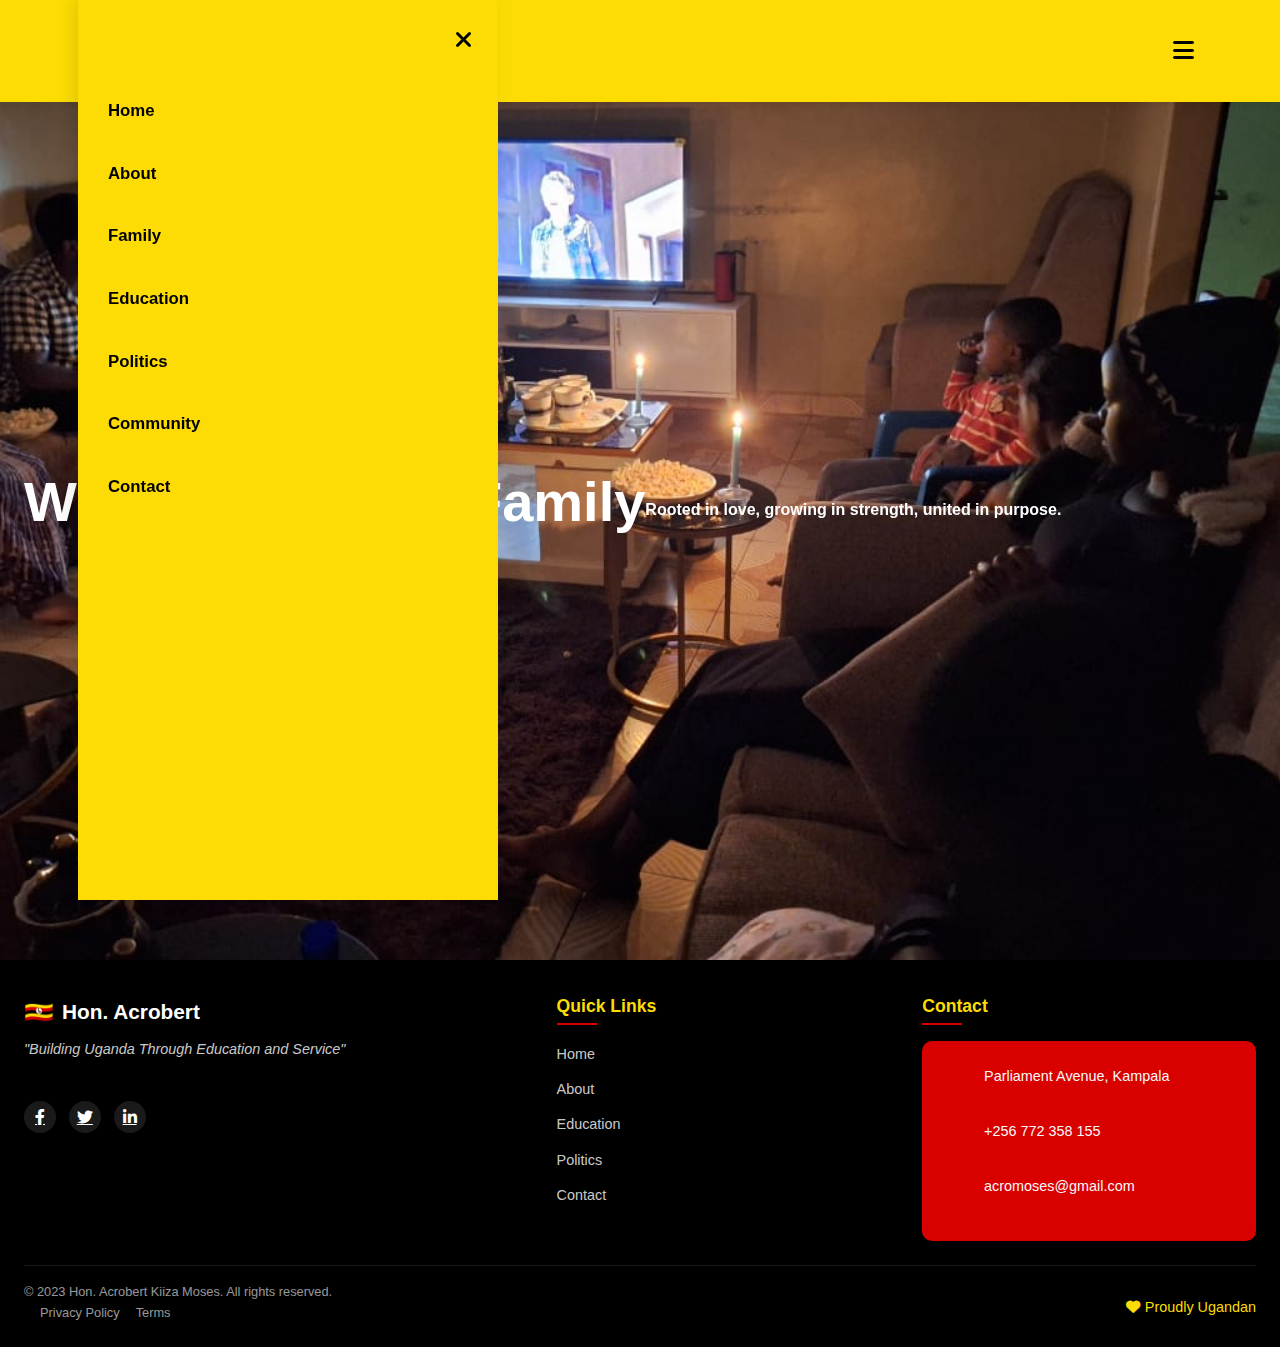
<file: community.html>
<!DOCTYPE html>
<html lang="en">
<head>
    <meta charset="UTF-8">
    <meta name="viewport" content="width=device-width, initial-scale=1.0">
    <title>Hon. Acrobert - Portfolio</title>
    <link rel="stylesheet" href="https://cdnjs.cloudflare.com/ajax/libs/font-awesome/6.0.0-beta3/css/all.min.css">
    <link rel="stylesheet" href="styles.css">
    <link rel="stylesheet" href="script.js">

</head>
<body>
    <!-- Header with mobile menu button -->
    <header>
      
</section>

        <nav>
            <div class="logo">
                <span class="ug-flag">🇺🇬</span>
                <span>ACROBERT</span>
            </div>
            <button class="mobile-menu-btn" aria-label="Menu">
                <i class="fas fa-bars"></i>
            </button>
            <ul class="nav-menu">
                <li><a href="index.html">Home</a></li>
                <li><a href="about.html">About</a></li>
                <li><a href="family.html">Family</a></li>
                <li><a href="education.html">Education</a></li>
                <li><a href="politics.html">Politics</a></li>
                <li><a href="community.html">Community</a></li>
                <li><a href="contact.html">Contact</a></li>
                <button class="close-btn" aria-label="Close menu">
                    <i class="fas fa-times"></i>
                </button>
            </ul>
        </nav>
    </header>
    
        <!-- ✅ Hero Section -->
   <section class="hero" style="background: url('familys2.jpg') center center / cover no-repeat; min-height: 100vh;">
    <h1>Welcome to Our Family</h1> <br>
    <h4>Rooted in love, growing in strength, united in purpose.</h4>
   </section>






     <!-- Enhanced Footer -->
    <footer class="site-footer">
    <div class="footer-container">
        <div class="footer-top">
            <!-- Branding Column -->
            <div class="footer-column footer-brand">
                <div class="footer-logo">
                    <span class="ug-flag">🇺🇬</span>
                    <span>Hon. Acrobert</span>
                </div>
                <p class="footer-motto">"Building Uganda Through Education and Service"</p>
                <div class="footer-social">
                    <div class="social-links">
                        <a href="#" aria-label="Facebook"><i class="fab fa-facebook-f"></i></a>
                        <a href="#" aria-label="Twitter"><i class="fab fa-twitter"></i></a>
                        <a href="#" aria-label="LinkedIn"><i class="fab fa-linkedin-in"></i></a>
                    </div>
                </div>
            </div>
            
            <!-- Quick Links Column -->
            <div class="footer-column footer-links">
                <h4 class="footer-title">Quick Links</h4>
                <ul class="footer-nav">
                    <li><a href="index.html">Home</a></li>
                    <li><a href="about.html">About</a></li>
                    <li><a href="education.html">Education</a></li>
                    <li><a href="politics.html">Politics</a></li>
                    <li><a href="contact.html">Contact</a></li>
                </ul>
            </div>
            
            <!-- Contact Column -->
            <div class="footer-column footer-contact">
                <h4 class="footer-title">Contact</h4>
                <div class="contact-info">
                    <div class="contact-item">
                        <i class="fas fa-map-marker-alt"></i>
                        <span>Parliament Avenue, Kampala</span>
                    </div>
                    <div class="contact-item">
                        <i class="fas fa-phone-alt"></i>
                        <span>+256 772 358 155</span>
                    </div>
                    <div class="contact-item">
                        <i class="fas fa-envelope"></i>
                        <span>acromoses@gmail.com</span>
                    </div>
                </div>
            </div>
        </div>
        
        <div class="footer-bottom">
            <div class="footer-legal">
                <p>&copy; 2023 Hon. Acrobert Kiiza Moses. All rights reserved.</p>
                <div class="legal-links">
                    <a href="#">Privacy Policy</a>
                    <a href="#">Terms</a>
                </div>
            </div>
            <div class="footer-uganda">
                <span class="ugandan-pride">
                    <i class="fas fa-heart"></i> Proudly Ugandan
                </span>
            </div>
        </div>
    </div>
</footer>
    <script src="script.js"></script>
</body>
</html>
</file>
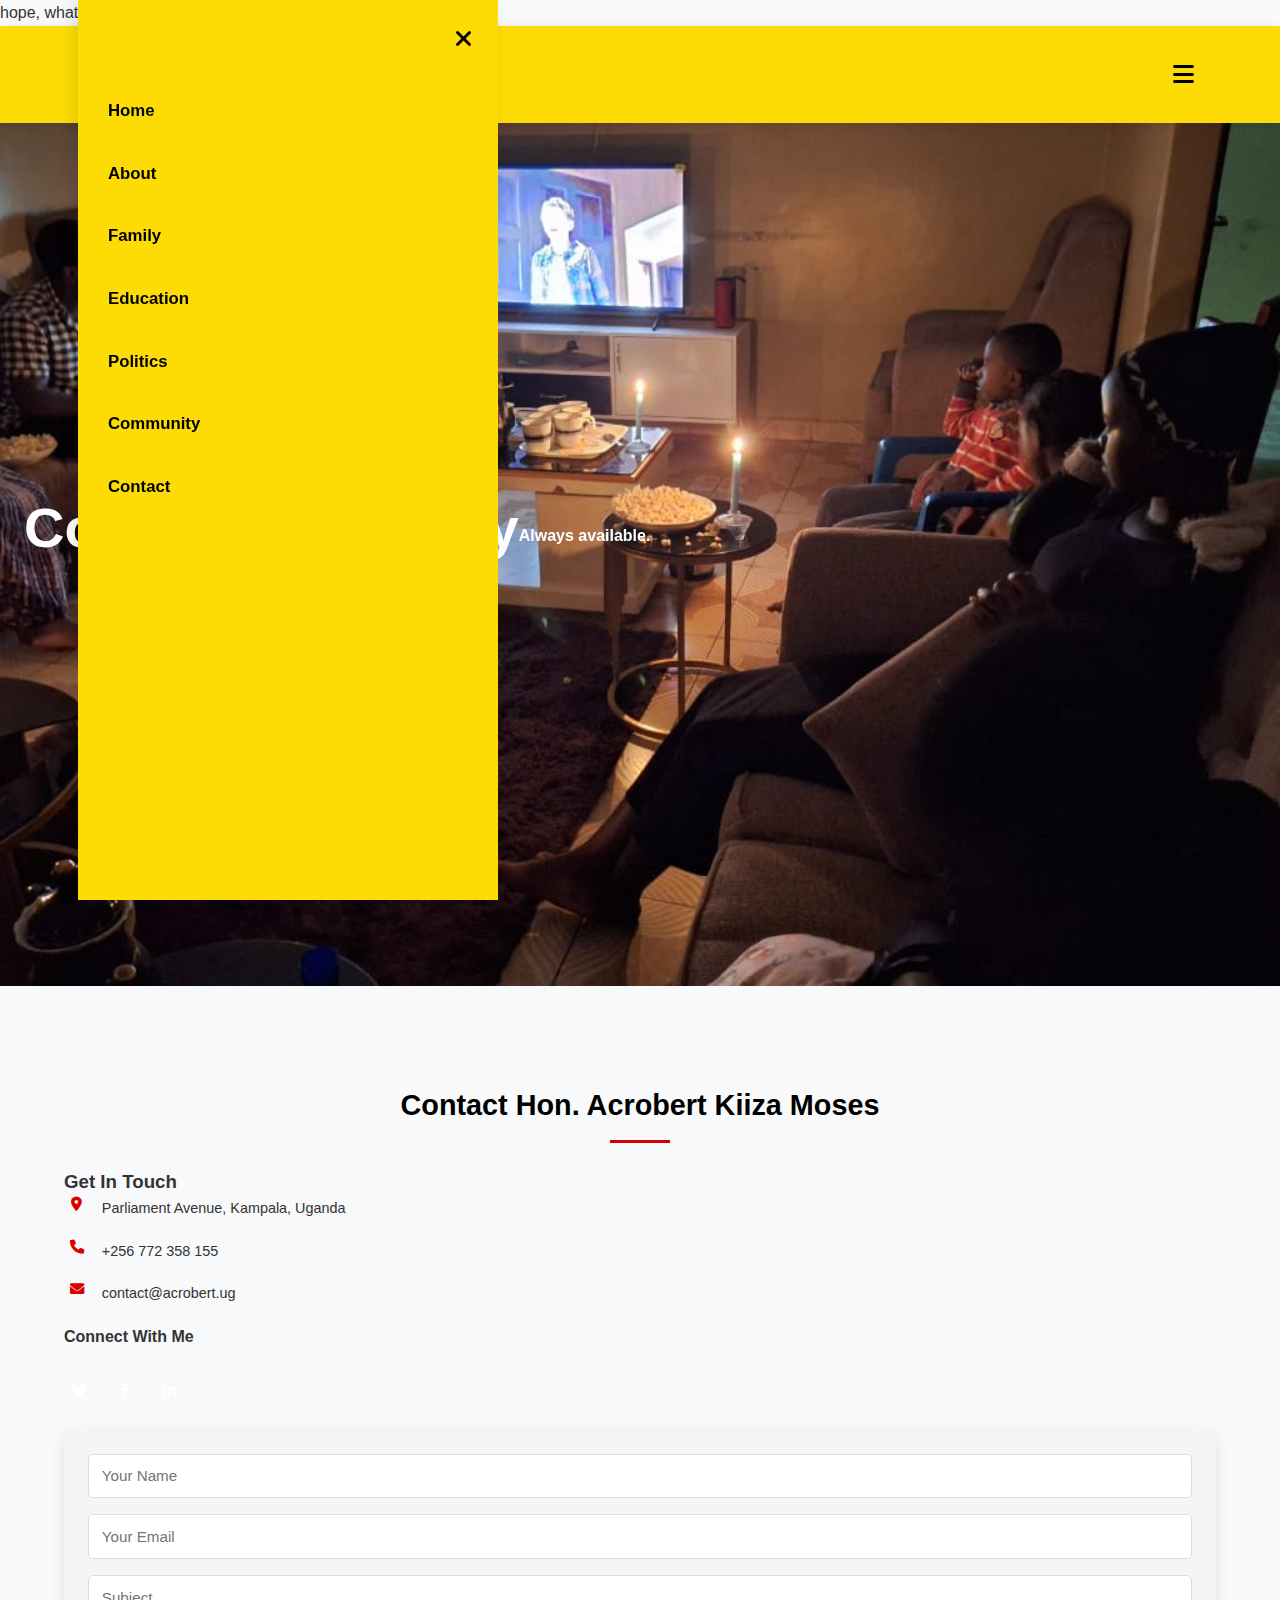
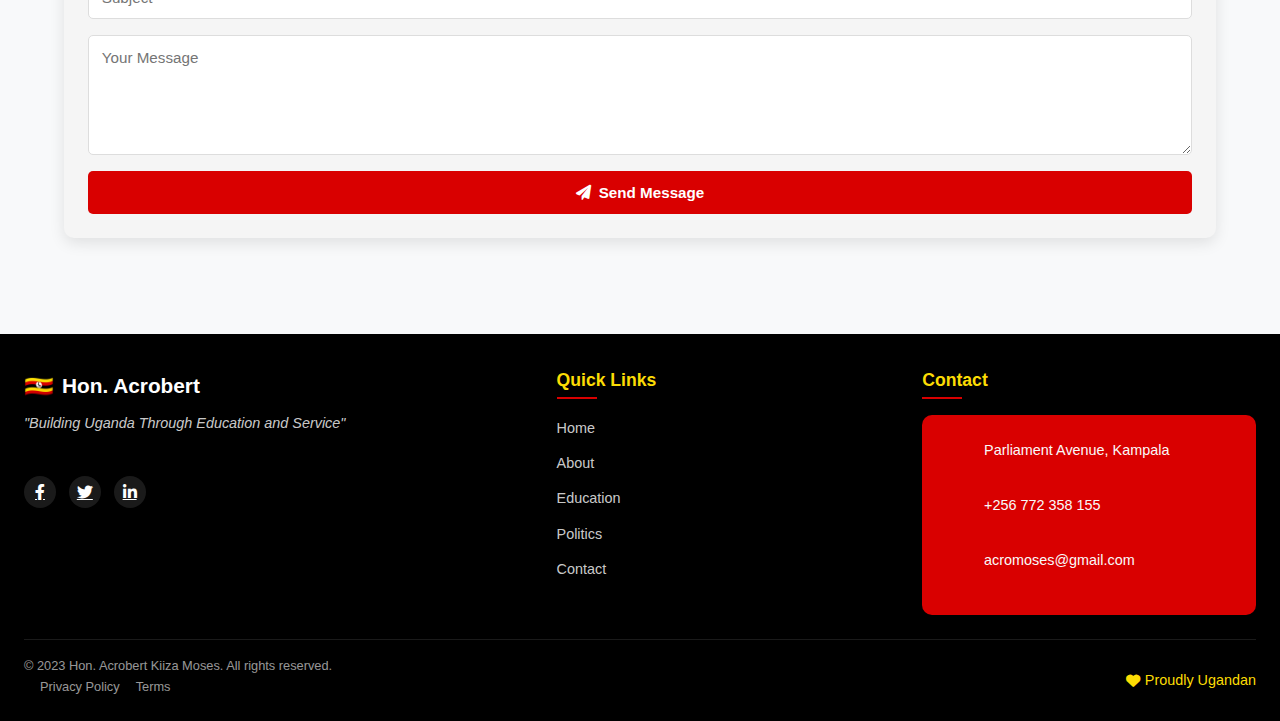
<file: contact.html>
hope, what you have given me is with respect to this html of mine;
<!DOCTYPE html>
<html lang="en">

<head>
    <meta charset="UTF-8" />
    <meta name="viewport" content="width=device-width, initial-scale=1.0">
    <title>Hon. Acrobert - Portfolio</title>
    <link rel="stylesheet" href="https://cdnjs.cloudflare.com/ajax/libs/font-awesome/6.0.0-beta3/css/all.min.css">
    <link rel="stylesheet" href="styles.css">
   
</head>

<body>

    <!-- Navigation -->
    <header>
        <nav>
            <div class="logo">
                <span class="ug-flag">🇺🇬</span>
                <span>ACROBERT</span>
            </div>
            <button class="mobile-menu-btn" aria-label="Menu">
                <i class="fas fa-bars"></i>
            </button>
            <ul class="nav-menu">
                <li><a href="index.html">Home</a></li>
                <li><a href="about.html">About</a></li>
                <li><a href="family.html">Family</a></li>
                <li><a href="education.html">Education</a></li>
                <li><a href="politics.html">Politics</a></li>
                <li><a href="community.html">Community</a></li>
                <li><a href="contact.html">Contact</a></li>
                <button class="close-btn" aria-label="Close menu">
                    <i class="fas fa-times"></i>
                </button>
            </ul>
        </nav>
    </header>

    <!-- Hero Section -->
    <section class="hero" style="background: url('familys2.jpg') center center / cover no-repeat; min-height: 100vh;">
        <h1>Contact My Family</h1>
        <br>
        <h4>Always available.</h4>
    </section>

    <!-- Contact Section -->
    <section id="contact" class="contact">
        <h2>Contact Hon. Acrobert Kiiza Moses</h2>
        <div class="contact-container">
            <div class="contact-card">
                <h3>Get In Touch</h3>
                <div class="contact-details">
                    <div class="contact-item">
                        <i class="fas fa-map-marker-alt"></i>
                        <span>Parliament Avenue, Kampala, Uganda</span>
                    </div>
                    <div class="contact-item">
                        <i class="fas fa-phone"></i>
                        <span>+256 772 358 155</span>
                    </div>
                    <div class="contact-item">
                        <i class="fas fa-envelope"></i>
                        <span>contact@acrobert.ug</span>
                    </div>
                </div>
                
                <div class="social-card">
                    <h4>Connect With Me</h4>
                    <div class="social-links">
                        <a href="#" aria-label="Twitter" class="social-btn twitter">
                            <i class="fab fa-twitter"></i>
                        </a>
                        <a href="#" aria-label="Facebook" class="social-btn facebook">
                            <i class="fab fa-facebook-f"></i>
                        </a>
                        <a href="#" aria-label="LinkedIn" class="social-btn linkedin">
                            <i class="fab fa-linkedin-in"></i>
                        </a>
                    </div>
                </div>
            </div>
            
            <div class="form-card">
                <form id="contact-form" class="contact-form">
                    <div class="form-group">
                        <input type="text" placeholder="Your Name" required aria-label="Your Name">
                    </div>
                    <div class="form-group">
                        <input type="email" placeholder="Your Email" required aria-label="Your Email">
                    </div>
                    <div class="form-group">
                        <input type="text" placeholder="Subject" aria-label="Subject">
                    </div>
                    <div class="form-group">
                        <textarea placeholder="Your Message" required aria-label="Your Message"></textarea>
                    </div>
                    <button type="submit" class="btn-submit">
                        <i class="fas fa-paper-plane"></i> Send Message
                    </button>
                </form>
            </div>
        </div>
    </section>


   <!-- Enhanced Footer -->
    <footer class="site-footer">
    <div class="footer-container">
        <div class="footer-top">
            <!-- Branding Column -->
            <div class="footer-column footer-brand">
                <div class="footer-logo">
                    <span class="ug-flag">🇺🇬</span>
                    <span>Hon. Acrobert</span>
                </div>
                <p class="footer-motto">"Building Uganda Through Education and Service"</p>
                <div class="footer-social">
                    <div class="social-links">
                        <a href="#" aria-label="Facebook"><i class="fab fa-facebook-f"></i></a>
                        <a href="#" aria-label="Twitter"><i class="fab fa-twitter"></i></a>
                        <a href="#" aria-label="LinkedIn"><i class="fab fa-linkedin-in"></i></a>
                    </div>
                </div>
            </div>
            
            <!-- Quick Links Column -->
            <div class="footer-column footer-links">
                <h4 class="footer-title">Quick Links</h4>
                <ul class="footer-nav">
                    <li><a href="index.html">Home</a></li>
                    <li><a href="about.html">About</a></li>
                    <li><a href="education.html">Education</a></li>
                    <li><a href="politics.html">Politics</a></li>
                    <li><a href="contact.html">Contact</a></li>
                </ul>
            </div>
            
            <!-- Contact Column -->
            <div class="footer-column footer-contact">
                <h4 class="footer-title">Contact</h4>
                <div class="contact-info">
                    <div class="contact-item">
                        <i class="fas fa-map-marker-alt"></i>
                        <span>Parliament Avenue, Kampala</span>
                    </div>
                    <div class="contact-item">
                        <i class="fas fa-phone-alt"></i>
                        <span>+256 772 358 155</span>
                    </div>
                    <div class="contact-item">
                        <i class="fas fa-envelope"></i>
                        <span>acromoses@gmail.com</span>
                    </div>
                </div>
            </div>
        </div>
        
        <div class="footer-bottom">
            <div class="footer-legal">
                <p>&copy; 2023 Hon. Acrobert Kiiza Moses. All rights reserved.</p>
                <div class="legal-links">
                    <a href="#">Privacy Policy</a>
                    <a href="#">Terms</a>
                </div>
            </div>
            <div class="footer-uganda">
                <span class="ugandan-pride">
                    <i class="fas fa-heart"></i> Proudly Ugandan
                </span>
            </div>
        </div>
    </div>
</footer>
    <script src="script.js"></script>
</body>

</html>
</file>
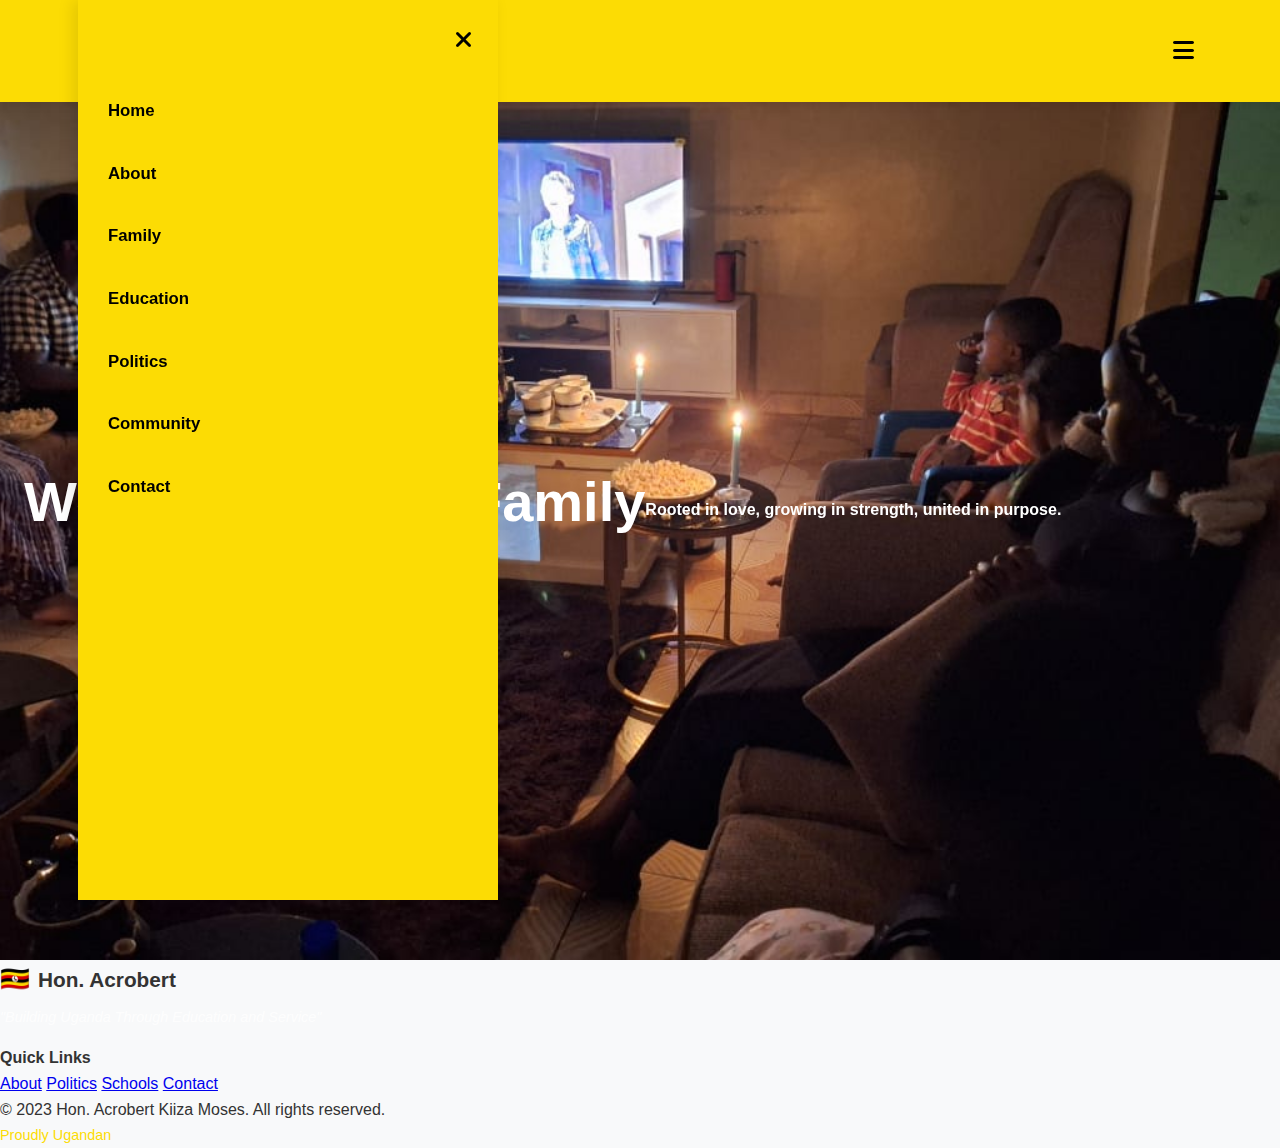
<file: education.html>
<!DOCTYPE html>
<html lang="en">

<head>
    <meta charset="UTF-8">
    <meta name="viewport" content="width=device-width, initial-scale=1.0">
    <title>Hon. Acrobert - Portfolio</title>
    <link rel="stylesheet" href="https://cdnjs.cloudflare.com/ajax/libs/font-awesome/6.0.0-beta3/css/all.min.css">
    <link rel="stylesheet" href="styles.css">
    <link rel="stylesheet" href="script.js">
</head>

<body>
    <!-- Header with mobile menu button -->
    <header>
      
</section>

        <nav>
            <div class="logo">
                <span class="ug-flag">🇺🇬</span>
                <span>ACROBERT</span>
            </div>
            <button class="mobile-menu-btn" aria-label="Menu">
                <i class="fas fa-bars"></i>
            </button>
            <ul class="nav-menu">
                <li><a href="index.html">Home</a></li>
                <li><a href="about.html">About</a></li>
                <li><a href="family.html">Family</a></li>
                <li><a href="education.html">Education</a></li>
                <li><a href="politics.html">Politics</a></li>
                <li><a href="community.html">Community</a></li>
                <li><a href="contact.html">Contact</a></li>
                <button class="close-btn" aria-label="Close menu">
                    <i class="fas fa-times"></i>
                </button>
            </ul>
        </nav>
    </header>

    <!-- Hero Section -->
    
        <section class="hero" style="background: url('familys2.jpg') center center / cover no-repeat; min-height: 100vh;">
            <h1>Welcome to Our Family</h1>
            <br>
            <h4>Rooted in love, growing in strength, united in purpose.</h4>
        </section>
    

    <!-- Footer Section -->
    <footer>
        <div class="footer-content">
            <div class="footer-card">
                <div class="footer-logo">
                    <span class="ug-flag">🇺🇬</span>
                    <span>Hon. Acrobert</span>
                </div>
                <p class="footer-motto">"Building Uganda Through Education and Service"</p>
            </div>

            <div class="footer-links-card">
                <h4>Quick Links</h4>
                <div class="footer-links">
                    <a href="about.html">About</a>
                    <a href="politics.html">Politics</a>
                    <a href="education.html">Schools</a>
                    <a href="contact.html">Contact</a>
                </div>
            </div>

            <div class="footer-legal-card">
                <p>&copy; 2023 Hon. Acrobert Kiiza Moses. All rights reserved.</p>
                <p class="ugandan-pride">Proudly Ugandan</p>
            </div>
        </div>
    </footer>

    <!-- Scripts -->
    <script src="script.js"></script>
</body>

</html>
</file>
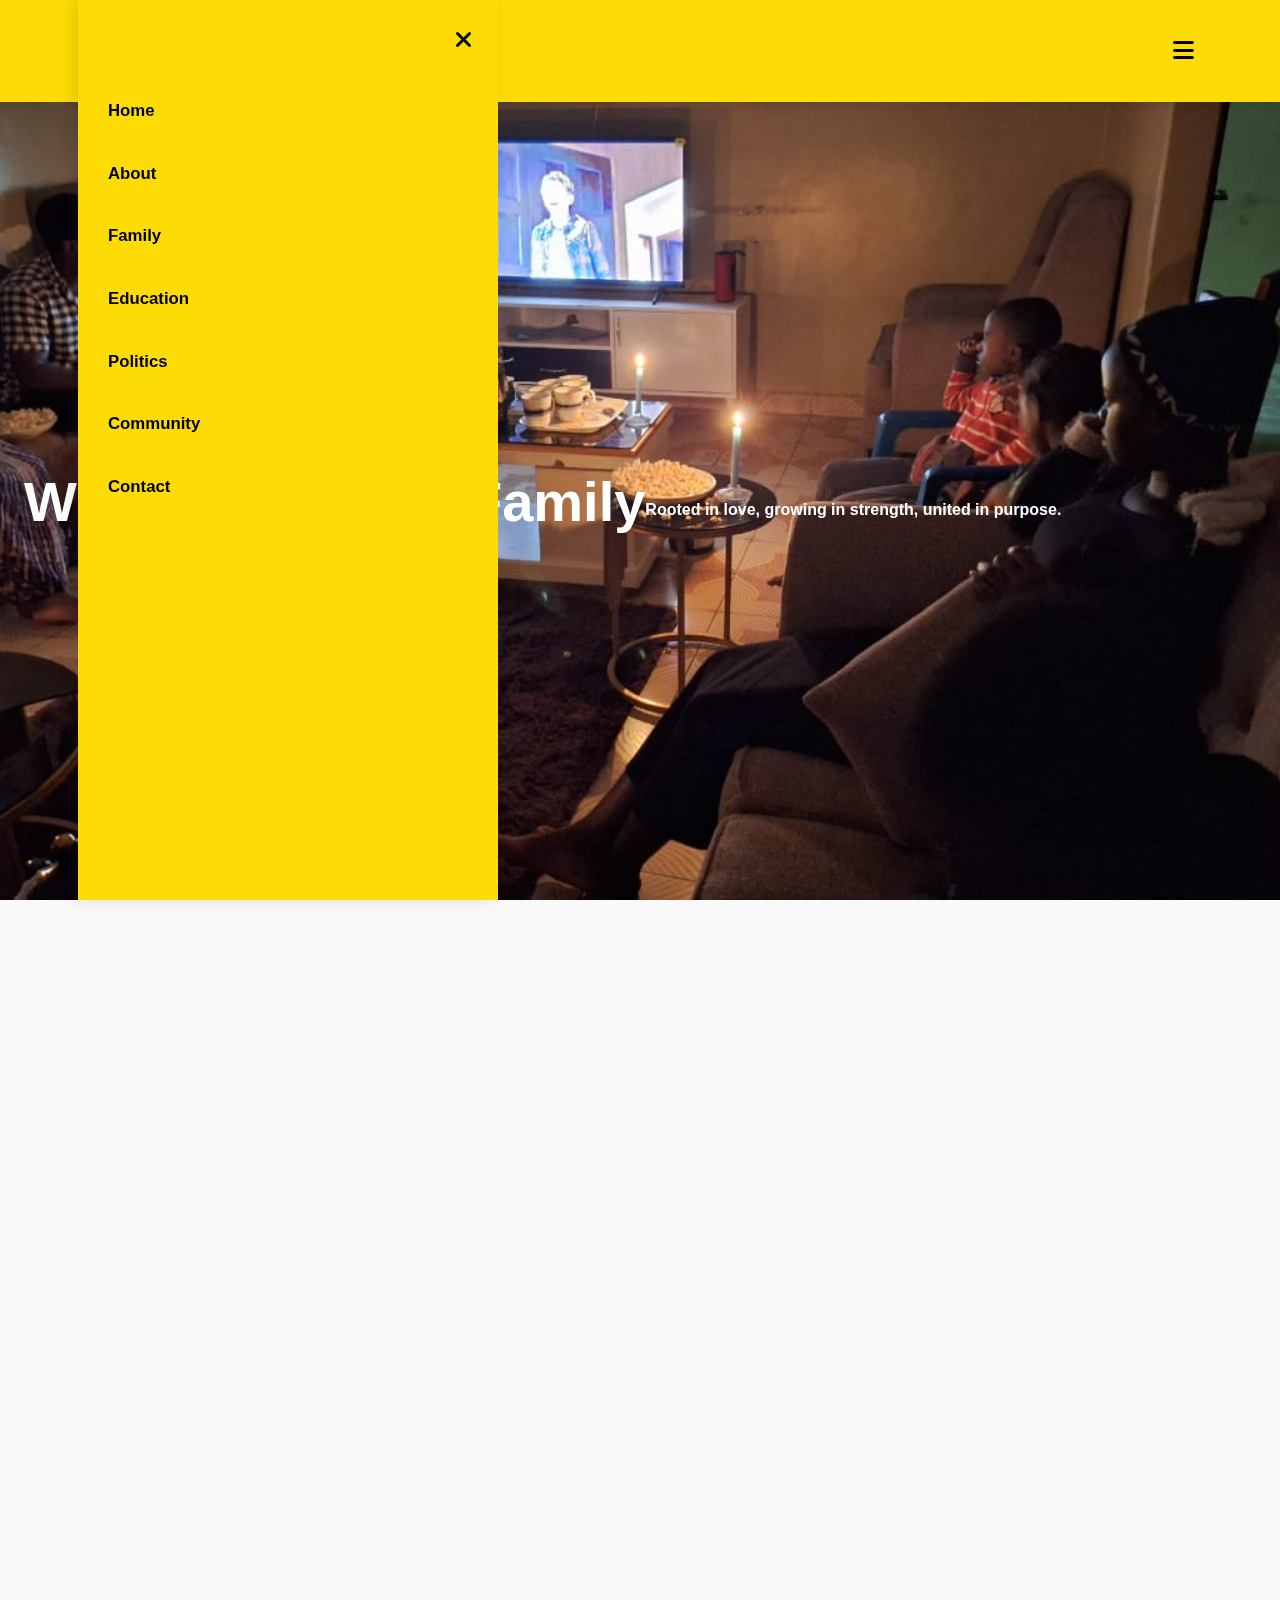
<file: family.html>
<!DOCTYPE html>
<html lang="en">
<head>
    <meta charset="UTF-8">
    <meta name="viewport" content="width=device-width, initial-scale=1.0">
    <title>Hon. Acrobert - Portfolio</title>
    <link rel="stylesheet" href="https://cdnjs.cloudflare.com/ajax/libs/font-awesome/6.0.0-beta3/css/all.min.css">
    <link rel="stylesheet" href="styles.css">
    <link rel="stylesheet" href="family.css">
    <link rel="stylesheet" href="script.js">


</head>
<body>
    <!-- Header with mobile menu button -->
    <header>
        <nav>
            <div class="logo">
                <span class="ug-flag">🇺🇬</span>
                <span>ACROBERT</span>
            </div>
            <button class="mobile-menu-btn" aria-label="Menu">
                <i class="fas fa-bars"></i>
            </button>
            <ul class="nav-menu">
                <li><a href="index.html">Home</a></li>
                <li><a href="about.html">About</a></li>
                <li><a href="family.html">Family</a></li>
                <li><a href="education.html">Education</a></li>
                <li><a href="politics.html">Politics</a></li>
                <li><a href="community.html">Community</a></li>
                <li><a href="contact.html">Contact</a></li>
                <button class="close-btn" aria-label="Close menu">
                    <i class="fas fa-times"></i>
                </button>
            </ul>
        </nav>
    </header>

    <!-- ✅ Hero Section -->
   <section class="hero" style="background: url('familys2.jpg') center center / cover no-repeat; min-height: 100vh;">
    <h1>Welcome to Our Family</h1> <br>
    <h4>Rooted in love, growing in strength, united in purpose.</h4>
</section>



    <section class="family-member">
        <div class="member">
            <img src="hon1.png" alt="Kiiza Moses">
            <h2>Acrobert Kiiza Moses</h2>
            <p>Father – Loves politics and woodworking.</p>
        </div>

        <div class="member">
            <img src="judith.jpg" alt="Judith kiiza">
            <h2>Judith Kiiza</h2>
            <p>Mother – Enjoys painting and gardening.</p>
        </div>
        <div class="member">
            <img src="joackim.jpg" alt="Joackim Mumbere">
            <h2>Joackim Mumbere</h2>
            <p>Son – A secondary teacher of Math and ICT.</p>
        </div>
        <div class="member">
            <img src="joshua.jpg" alt="Joshua Bukenya">
            <h2>Joshua Bukenya</h2>
            <p>Son – A secondary teacher of Math and ICT.</p>
        </div>

        <div class="member">
            <img src="jim.jpg" alt="Jim Bwambale">
            <h2>Jim Bwambale</h2>
            <p>Son – An Electronics and Communication systems Engineer.</p>
        </div>

        <div class="member">
            <img src="joset.jpg" alt="Michael Smith">
            <h2>Joset Muhindo</h2>
            <p>Daughter – Lawyer.</p>
        </div>
    </section>

   <!-- Enhanced Footer -->
    <footer class="site-footer">
    <div class="footer-container">
        <div class="footer-top">
            <!-- Branding Column -->
            <div class="footer-column footer-brand">
                <div class="footer-logo">
                    <span class="ug-flag">🇺🇬</span>
                    <span>Hon. Acrobert</span>
                </div>
                <p class="footer-motto">"Building Uganda Through Education and Service"</p>
                <div class="footer-social">
                    <div class="social-links">
                        <a href="#" aria-label="Facebook"><i class="fab fa-facebook-f"></i></a>
                        <a href="#" aria-label="Twitter"><i class="fab fa-twitter"></i></a>
                        <a href="#" aria-label="LinkedIn"><i class="fab fa-linkedin-in"></i></a>
                    </div>
                </div>
            </div>
            
            <!-- Quick Links Column -->
            <div class="footer-column footer-links">
                <h4 class="footer-title">Quick Links</h4>
                <ul class="footer-nav">
                    <li><a href="index.html">Home</a></li>
                    <li><a href="about.html">About</a></li>
                    <li><a href="education.html">Education</a></li>
                    <li><a href="politics.html">Politics</a></li>
                    <li><a href="contact.html">Contact</a></li>
                </ul>
            </div>
            
            <!-- Contact Column -->
            <div class="footer-column footer-contact">
                <h4 class="footer-title">Contact</h4>
                <div class="contact-info">
                    <div class="contact-item">
                        <i class="fas fa-map-marker-alt"></i>
                        <span>Parliament Avenue, Kampala</span>
                    </div>
                    <div class="contact-item">
                        <i class="fas fa-phone-alt"></i>
                        <span>+256 772 358 155</span>
                    </div>
                    <div class="contact-item">
                        <i class="fas fa-envelope"></i>
                        <span>acromoses@gmail.com</span>
                    </div>
                </div>
            </div>
        </div>
        
        <div class="footer-bottom">
            <div class="footer-legal">
                <p>&copy; 2023 Hon. Acrobert Kiiza Moses. All rights reserved.</p>
                <div class="legal-links">
                    <a href="#">Privacy Policy</a>
                    <a href="#">Terms</a>
                </div>
            </div>
            <div class="footer-uganda">
                <span class="ugandan-pride">
                    <i class="fas fa-heart"></i> Proudly Ugandan
                </span>
            </div>
        </div>
    </div>
</footer>
    <script src="script.js"></script>

</body>
</html>
</file>
<file: styles.css>
/* Mobile-First Base Styles */
:root {
    --ug-yellow: #FCDC04;
    --ug-black: #000000;
    --ug-red: #D90000;
    --primary: #D90000;
    --secondary: #FCDC04;
    --dark: #000000;
    --light: #f8f9fa;
}

* {
    box-sizing: border-box;
    margin: 0;
    padding: 0;
}

html {
    scroll-behavior: smooth;
}

body {
    font-family: 'Segoe UI', Tahoma, Geneva, Verdana, sans-serif;
    line-height: 1.6;
    color: #333;
    background-color: #f8f9fa;
    overflow-x: hidden;
}

/* Header - Mobile First */
header {
    background: var(--ug-yellow);
    box-shadow: 0 2px 10px rgba(0,0,0,0.1);
    position: fixed;
    width: 100%;
    z-index: 1000;
    padding: 0.8rem 1rem;
}

nav {
    display: flex;
    justify-content: space-between;
    align-items: center;
    max-width: 1400px;
    margin: 0 auto;
}

.logo {
    display: flex;
    align-items: center;
    font-weight: 700;
    font-size: 1.2rem;
    color: var(--dark);
    text-decoration: none;
}

.ug-flag {
    margin-right: 8px;
    font-size: 1.5rem;
}

/* Mobile Menu Button */
.mobile-menu-btn {
    display: block;
    background: none;
    border: none;
    font-size: 1.5rem;
    color: var(--dark);
    cursor: pointer;
    z-index: 1001;
    padding: 0.5rem;
}

/* Navigation Menu - Mobile (FIXED) */
.nav-menu {
    position: fixed;
    top: 0;
   
    max-width: 100%;
    height: 100vh;
    background: var(--ug-yellow);
    box-shadow: -5px 0 15px rgba(0,0,0,0.1);

    /* IMPORTANT: your menu needs display:flex, otherwise flex-direction doesn't work */
    display: flex;
    flex-direction: column;
    align-items: stretch;
    justify-content: flex-start;

    transition: right 0.3s ease;
    z-index: 1000;
    list-style: none;

    padding: 5rem 1.25rem 2rem;
    margin: 0;

    overflow-y: auto;     /* ✅ if menu is long, it scrolls */
    overflow-x: hidden;   /* ✅ prevents sideways overflow */
}

.nav-menu.show {
    right: 0;
}

.nav-menu li {
    margin: 0.35rem 0;
    width: 100%;
}

/* FIX: allow long words to wrap and never overflow */
.nav-menu li a {
    display: block;
    width: 100%;
    padding: 0.9rem 0.6rem;

    font-size: 1.05rem;
    text-decoration: none;
    color: var(--dark);
    font-weight: 600;
    line-height: 1.35;

    /* ✅ THESE 3 LINES SOLVE LONG WORD OVERFLOW */
    white-space: normal;         /* allow multi-line */
    overflow-wrap: anywhere;     /* break very long words */
    word-break: break-word;      /* fallback for older browsers */

    border-radius: 8px;
    transition: color 0.3s, background 0.3s;
}

.nav-menu li a:hover,
.nav-menu li a:focus {
    color: var(--primary);
    background: rgba(0,0,0,0.06);
}

/* Close Button for Mobile Menu */
.close-btn {
    position: absolute;
    top: 1.2rem;
    right: 1.2rem;
    font-size: 1.5rem;
    background: none;
    border: none;
    color: var(--dark);
    padding: 0.5rem;
    cursor: pointer;
}

/* OPTIONAL: On larger screens, make the mobile drawer wider */
@media (min-width: 768px) {
    .nav-menu {
        width: min(420px, 90vw);
    }
}

/* Hero Section - Mobile Without Gradient */
.hero {
    min-height: 100vh;
    background: url('/familys2.jpgw');
    background-size: cover;
    background-position: center;
    color: white;
    background-attachment: fixed;
    
    display: flex;
    align-items: center;
    text-align: center;
    padding: 2rem 1.5rem;
    margin-top: 60px;
}

.hero-content {
    width: 100%;
    max-width: 800px;
    margin: 0 auto;
}

.hero h1 {
    font-size: 2rem;
    margin-bottom: 1rem;
    font-weight: 700;
    line-height: 1.2;
}

.tagline {
    font-size: 1.2rem;
    margin-bottom: 0.5rem;
    color: var(--ug-yellow);
}

.motto {
    font-size: 1rem;
    margin-bottom: 2rem;
    font-style: italic;
}

.hero-btns {
    display: flex;
    flex-direction: column;
    gap: 1rem;
    margin-top: 2rem;
}

.btn {
    padding: 0.8rem 1.5rem;
    border-radius: 5px;
    text-decoration: none;
    font-weight: 600;
    transition: all 0.3s;
    text-align: center;
    font-size: 1rem;
    display: inline-block;
}

.btn-primary {
    background: var(--primary);
    color: white;
    border: 2px solid var(--primary);
}

.btn-primary:hover, .btn-primary:focus {
    background: transparent;
    color: white;
}

.btn-secondary {
    background: transparent;
    color: white;
    border: 2px solid white;
}

.btn-secondary:hover, .btn-secondary:focus {
    background: white;
    color: var(--dark);
}

/* Section Styling - Mobile */
section {
    padding: 1.5rem 1.5rem;
    max-width: 1400px;
    margin: 0 auto;
}

h2 {
    font-size: 1.8rem;
    margin-bottom: 1.5rem;
    text-align: center;
    color: var(--dark);
    position: relative;
}

h2::after {
    content: '';
    display: block;
    width: 60px;
    height: 3px;
    background: var(--primary);
    margin: 0.8rem auto 0;
}


/* About Section - Mobile .about-container {
    display: flex;
    flex-direction: column;
    gap: 2rem;
}

/* Image Section */
.about-img {
    display: flex;
    justify-content: center;
    position: relative;
}

.about-img img {
    width: 100%;
    max-width: 300px;
    border-radius: 10px;
    box-shadow: 0 5px 15px rgba(0, 0, 0, 0.1);
    aspect-ratio: 1/1;
    object-fit: cover;
}

/* Badge Styling */
.img-badge {
    position: absolute;
    bottom: -15px;
    left: 50%;
    transform: translateX(-50%);
    background: var(--primary);
    color: white;
    padding: 0.8rem;
    border-radius: 5px;
    display: flex;
    align-items: center;
    box-shadow: 0 3px 10px rgba(0, 0, 0, 0.2);
    width: max-content;
}

.img-badge i {
    font-size: 1.2rem;
    margin-right: 0.5rem;
}

/* About Text */
.about-text {
    text-align: center;
}

/* Highlights Section */
.about-highlights,
.highlights-grid {
    display: flex;
    justify-content: space-between;
    gap: 20px;
    flex-wrap: wrap;
    margin-top: 2rem;
}

/* Individual Highlight Card */
.highlight-card {
    flex: 1 1 30%;
    background: white;
    padding: 1.2rem;
    border-radius: 8px;
    box-shadow: 0 3px 10px rgba(0, 0, 0, 0.1);
    text-align: center;
    transition: transform 0.3s;
}

.highlight-card:hover {
    transform: translateY(-5px);
}

.highlight-card i {
    font-size: 1.8rem;
    color: var(--primary);
    margin-bottom: 0.8rem;
}

.highlight-card h4 {
    margin-bottom: 0.5rem;
    font-size: 1.1rem;
}

/* Family Section - Mobile */
.family-container {
    background: whitesmoke;
    padding: 2rem 1rem;
    border-radius: 10px;
    box-shadow: 0 5px 15px rgba(0,0,0,0.1);
    margin: 2rem auto;
    max-width: 1400px;
}

.family-intro {
    margin-bottom: 2rem;
    text-align: center;
}

.family-intro h2 {
    margin-bottom: 1rem;
}

/* Container for the image cards */
.family-members {
    display: grid;
    grid-template-columns: 1fr;
    gap: 2rem;
    justify-content: center;
    padding: 0 1rem;
}

/* Each individual card */
.family-member-card {
    width: 100%;
    background-color: #fff;
    border-radius: 10px;
    overflow: hidden;
    box-shadow: 0 4px 12px rgba(0,0,0,0.1);
    transition: transform 0.3s ease, box-shadow 0.3s ease;
    display: flex;
    flex-direction: column;
    height: 100%;
}

.family-member-card:hover {
    transform: translateY(-5px);
    box-shadow: 0 8px 16px rgba(0,0,0,0.15);
}

.family-member-img {
    width: 100%;
    height: 250px;
    object-fit: cover;
    border-bottom: 3px solid var(--primary);
}

.family-member-content {
    padding: 1.5rem;
    flex-grow: 1;
    display: flex;
    flex-direction: column;
}

.family-member-name {
    font-size: 1.3rem;
    color: var(--primary);
    margin-bottom: 0.5rem;
}

.family-member-relation {
    font-size: 1rem;
    color: #555;
    margin-bottom: 1rem;
    font-weight: 500;
}

.family-member-bio {
    font-size: 0.95rem;
    color: #666;
    line-height: 1.5;
    margin-bottom: 1.5rem;
    flex-grow: 1;
}

/* Responsive adjustments */
@media (min-width: 576px) {
    .family-members {
        grid-template-columns: repeat(2, 1fr);
    }
}

@media (min-width: 768px) {
    .family-members {
        grid-template-columns: repeat(3, 1fr);
        gap: 2rem;
    }
    
    .family-member-card {
        max-width: 100%;
    }
}

@media (min-width: 992px) {
    .family-members {
        gap: 2.5rem;
        padding: 0;
    }
    
    .family-member-img {
        height: 280px;
    }
}
/* Image styling */
.gallery-item {
    width: 100%;
    height: auto;
    aspect-ratio: 1 / 1;
    background-size: cover;
    background-position: center;
    border-radius: 8px 8px 0 0;
    transition: transform 0.3s;
}

.gallery-item:hover {
    transform: scale(1.02);
}

/* Education Section - Mobile */
.schools-container {
    display: grid;
    grid-template-columns: 1fr;
    gap: 1.5rem;
    margin-bottom: 2rem;
}

.school-card {
    background: white;
    border-radius: 10px;
    overflow: hidden;
    box-shadow: 0 5px 15px rgba(0,0,0,0.1);
    transition: transform 0.3s;
     
}

.school-card:hover {
    transform: translateY(-5px);
}

.school-card img {
    height: 180px;
    object-fit: cover;
    margin-left: 5rem;
    margin-top: 2rem;
   
}
.school-img {
    text-align: center;
    
    
}

.school-card h3 {
    padding: 1rem 1rem 0;
    color: var(--primary);
    font-size: 1.2rem;
}

.school-card p {
    padding: 0.5rem 1rem;
    color: #666;
    font-size: 0.9rem;
}

.btn-school {
    display: inline-block;
    margin: 0.8rem 1rem 1rem;
    padding: 0.5rem 1rem;
    background: var(--primary);
    color: white;
    border-radius: 5px;
    text-decoration: none;
    transition: background 0.3s;
    font-size: 0.9rem;
}

.btn-school:hover, .btn-school:focus {
    background: var(--ug-black);
}

/* Container for both academic and politics sections */
.dual-section {
    display: flex;
    flex-direction: column;
    gap: 2rem;
    margin: 2rem 0;
}

/* Academic Qualifications Card */
.qualifications-card {
    background: white;
    padding: 1.5rem;
    border-radius: 10px;
    box-shadow: 0 5px 15px rgba(0,0,0,0.1);
}

.qualifications-card h3 {
    color: var(--primary);
    margin-bottom: 1rem;
    font-size: 1.2rem;
}

.qualifications-list {
    list-style-type: none;
    padding-left: 0;
}

.qualification-item {
    display: flex;
    align-items: flex-start;
    margin-bottom: 1rem;
}

.degree-icon {
    margin-right: 0.8rem;
    font-size: 1.2rem;
    color: var(--primary);
    flex-shrink: 0;
}

.degree-info h4 {
    font-size: 1rem;
    margin-bottom: 0.3rem;
}

.degree-info p {
    font-size: 0.9rem;
    color: #555;
}

/* Political Engagement Card - Mobile Version */
.bio-card {
    background: white;
    padding: 1.2rem;
    border-radius: 10px;
    box-shadow: 0 3px 10px rgba(0,0,0,0.08);
    margin: 1rem 0;
    width: 100%;
}

.bio-card h3 {
    color: #D90000;
    margin-bottom: 1.2rem;
    font-size: 1.3rem;
    text-align: center;
    padding-bottom: 0.5rem;
    border-bottom: 2px solid #FCDC04;
}

.position-group {
    margin-bottom: 1.2rem;
    background: #f9f9f9;
    padding: 0.8rem;
    border-radius: 6px;
    border-left: 3px solid #D90000;
}

.position-category {
    color: #333;
    margin-bottom: 0.6rem;
    font-size: 1rem;
    display: flex;
    align-items: center;
    font-weight: 600;
}

.position-category i {
    margin-right: 0.5rem;
    color: #D90000;
    font-size: 0.9rem;
}

.position-details {
    padding-left: 1rem;
}

.position-details p {
    margin-bottom: 0.6rem;
    font-size: 0.9rem;
    color: #444;
    display: flex;
    align-items: flex-start;
    line-height: 1.4;
}

.position-details i {
    color: #D90000;
    min-width: 20px;
    text-align: center;
    font-size: 0.8rem;
    margin-top: 0.1rem;
}

/* Responsive adjustments for slightly larger mobile screens */
@media (min-width: 400px) {
    .bio-card {
        padding: 1.3rem;
    }
    
    .position-group {
        padding: 1rem;
    }
    
    .bio-card h3 {
        font-size: 1.35rem;
    }
}

/* Tablet and desktop styles remain separate in media queries */s
.achievements-card {
    margin-top: 1.5rem;
}

.achievements-card h4 {
    margin-bottom: 0.8rem;
    font-size: 1.05rem;
    color: var(--primary);
}

.achievements-list {
    list-style: none;
    padding-left: 0;
}

.achievements-list li {
    margin-bottom: 0.7rem;
    position: relative;
    padding-left: 1.5rem;
    font-size: 0.95rem;
    color: #333;
}

.achievements-list li i {
    position: absolute;
    left: 0;
    color: var(--primary);
    font-size: 1rem;
}

.vision-card {
    background: white;
    padding: 1.5rem;
    border-radius: 10px;
    box-shadow: 0 5px 15px rgba(0,0,0,0.1);
}

.vision-list {
    list-style-type: none;
    padding-left: 0;
}

.vision-item {
    display: flex;
    align-items: flex-start;
    margin-bottom: 1rem;
}

/* Community Section - Mobile */
.initiatives-container {
    background: white;
    padding: 1.5rem;
    border-radius: 10px;
    box-shadow: 0 5px 15px rgba(0,0,0,0.1);
}

.initiative-tabs {
    display: flex;
    flex-direction: column;
    gap: 0.5rem;
    margin-bottom: 1.5rem;
}

.tab-btn {
    padding: 0.8rem;
    background: #eee;
    border: none;
    border-radius: 5px;
    font-weight: 600;
    cursor: pointer;
    transition: all 0.3s;
    text-align: left;
    font-size: 0.95rem;
}

.tab-btn.active {
    background: var(--primary);
    color: white;
}

.tab-panel {
    display: none;
    padding: 0.5rem 0;
}

.tab-panel.active {
    display: block;
}

.tab-panel h3 {
    margin-bottom: 0.8rem;
    color: var(--primary);
    font-size: 1.1rem;
}


/* Contact Section - Mobile */
.contact-container {
    display: grid;
    grid-template-columns: 1fr;
    gap: 1.5rem;
    margin-bottom: 0px;
}

.contact-info {
    background: var(--primary);
    color: grey;
    padding: 1.5rem;
    border-radius: 10px;
    order: 2;
}

.contact-info h3 {
    margin-bottom: 1.2rem;
    font-size: 1.2rem;
}

.contact-item {
    display: flex;
    align-items: center;
    margin-bottom: 1.2rem;
    font-size: 0.95rem;
    
}

.contact-item i {
    font-size: 1.1rem;
    margin-right: 0.8rem;
    width: 25px;
    text-align: center;
}

.social-links {
    display: flex;
    gap: 0.8rem;
    margin-top: 1.5rem;
}

.social-links a {
    display: flex;
    align-items: center;
    justify-content: center;
    width: 36px;
    height: 36px;
    background: rgba(255,255,255,0.2);
    border-radius: 50%;
    color: white;
    transition: all 0.3s;
    font-size: 1rem;
}

.social-links a:hover, .social-links a:focus {
    background: white;
    color: var(--primary);
}

.contact-form {
    background: whitesmoke;
    padding: 1.5rem;
    border-radius: 10px;
    box-shadow: 0 5px 15px rgba(0,0,0,0.1);
    order: 1;
}

.contact-form input,
.contact-form textarea {
    width: 100%;
    padding: 0.8rem;
    margin-bottom: 1rem;
    border: 1px solid #ddd;
    border-radius: 5px;
    font-family: inherit;
    font-size: 0.95rem;
}

.contact-form textarea {
    height: 120px;
    resize: vertical;
}

.btn-submit {
    background: var(--primary);
    color: white;
    border: none;
    padding: 0.8rem 1.5rem;
    border-radius: 5px;
    font-weight: 600;
    cursor: pointer;
    transition: background 0.3s;
    display: inline-flex;
    align-items: center;
    font-size: 0.95rem;
    width: 100%;
    justify-content: center;
}

.btn-submit:hover, .btn-submit:focus {
    background: var(--ug-black);
}

.btn-submit i {
    margin-right: 0.5rem;
}

/* Footer Styles */
.site-footer {
    background: var(--ug-black);
    color: white;
    padding: 2rem 0 0;
    position: relative;
}

.footer-container {
    max-width: 1400px;
    margin: 0 auto;
    padding: 0 1.5rem;
}

.footer-top {
    display: grid;
    grid-template-columns: 1fr;
    gap: 2rem;
    padding-bottom: 1.5rem;
}

.footer-brand {
    display: flex;
    flex-direction: column;
    align-items: flex-start;
}

.footer-logo {
    display: flex;
    align-items: center;
    font-size: 1.3rem;
    font-weight: 700;
    margin-bottom: 0.5rem;
}

.footer-logo .ug-flag {
    font-size: 1.5rem;
    margin-right: 0.5rem;
}

.footer-motto {
    font-style: italic;
    margin-bottom: 1rem;
    color: rgba(255,255,255,0.8);
    font-size: 0.9rem;
}

.footer-title {
    font-size: 1.1rem;
    margin-bottom: 1rem;
    color: var(--ug-yellow);
    position: relative;
    padding-bottom: 0.3rem;
}

.footer-title::after {
    content: '';
    position: absolute;
    bottom: 0;
    left: 0;
    width: 40px;
    height: 2px;
    background: var(--primary);
}

.footer-nav {
    list-style: none;
    padding: 0;
    margin: 0;
}

.footer-nav li {
    margin-bottom: 0.6rem;
}

.footer-nav a {
    color: rgba(255,255,255,0.8);
    text-decoration: none;
    transition: color 0.3s;
    font-size: 0.9rem;
}

.footer-nav a:hover {
    color: var(--ug-yellow);
}

.social-links {
    display: flex;
    gap: 0.8rem;
}

.social-links a {
    color: white;
    background: rgba(255,255,255,0.1);
    width: 32px;
    height: 32px;
    border-radius: 50%;
    display: flex;
    align-items: center;
    justify-content: center;
    transition: all 0.3s;
}

.social-links a:hover {
    background: var(--primary);
    transform: translateY(-2px);
}

.contact-info {
    display: flex;
    flex-direction: column;
    gap: 0.8rem;
    color: #f9f9f9;
}

.contact-item {
    display: flex;
    align-items: flex-start;
    font-size: 0.9rem;
    
}

.contact-item i {
    margin-right: 0.8rem;
    color: var(--primary);
    font-size: 0.9rem;
}

.footer-bottom {
    padding: 1rem 0;
    border-top: 1px solid rgba(255,255,255,0.1);
    display: flex;
    flex-direction: column;
    align-items: center;
    text-align: center;
}

.footer-legal {
    margin-bottom: 0.5rem;
    font-size: 0.8rem;
    color: rgba(255,255,255,0.6);
}

.legal-links {
    display: flex;
    gap: 1rem;
    justify-content: center;
    margin-top: 0.5rem;
}

.legal-links a {
    color: rgba(255,255,255,0.6);
    text-decoration: none;
    font-size: 0.8rem;
}

.legal-links a:hover {
    color: var(--ug-yellow);
}

.ugandan-pride {
    display: inline-flex;
    align-items: center;
    gap: 0.3rem;
    color: var(--ug-yellow);
    font-size: 0.9rem;
}

/* Responsive Adjustments */
@media (min-width: 768px) {
    .footer-top {
        grid-template-columns: repeat(3, 1fr);
    }
    
    .footer-bottom {
        flex-direction: row;
        justify-content: space-between;
        text-align: left;
    }
    
    .legal-links {
        justify-content: flex-start;
        margin-top: 0;
        margin-left: 1rem;
    }
}

@media (min-width: 992px) {
    .footer-top {
        grid-template-columns: 1.5fr 1fr 1fr;
    }
}

/* Large Desktop Styles */
@media (min-width: 1200px) {
    nav {
        padding: 1rem 5%;
    }
    
    section {
        padding: 6rem 5%;
    }
    
    .hero h1 {
        font-size: 3.5rem;
    }
}

/* Accessibility Improvements */
a, button, input, textarea {
    -webkit-tap-highlight-color: transparent;
}

:focus {
    outline: 2px solid var(--ug-yellow);
    outline-offset: 2px;
}

/* Prevent horizontal scrolling */
html, body {
    max-width: 100%;
    overflow-x: hidden;
}

/* Improved touch targets */
.btn, .tab-btn, .school-card, .gallery-item {
    touch-action: manipulation;
}

/* Loading optimization */
.hero {
    will-change: transform;
}

/* Remove blue highlight on tap for iOS */
input, textarea, button, select, a {
    -webkit-tap-highlight-color: rgba(0,0,0,0);
}
</file>
<file: family.css>
/* Reset & Base Styles */
* {
  margin: 0;
  padding: 0;
  box-sizing: border-box;
}

html, body {
  height: 100%;
  width: 100%;
  overflow-x: hidden;
  overflow-y: auto;
  font-family: 'Segoe UI', sans-serif;
  background-color: #f9f9f9;
  color: #333;
  line-height: 1.6;
}

/* Family Members Section - Mobile */
.family-member{
  display: flex;
 
  padding: 1rem;
  gap: 1rem;
  flex-wrap: wrap;
}

/* Mobile-friendly Card */
.member {
  background-color: white;
  border-radius: 12px;
  padding: 1.2rem;
  width: 90%;
  max-width: 320px;
  box-shadow: 0 4px 10px rgba(0, 0, 0, 0.1);
  
  transition: transform 0.2s;
}

.member:hover {
  transform: translateY(-2px);
}

.member img {
  border-radius: 50%;
  width: 140px;
  height: 140px;
  object-fit: cover;
  margin-bottom: 1rem;

}

.member h2 {
  margin-bottom: 0.5rem;
  font-size: 1.2rem;
}

.member p {
  font-size: 0.95rem;
  color: #555;
  padding: 0 0.5rem;
}
</file>
